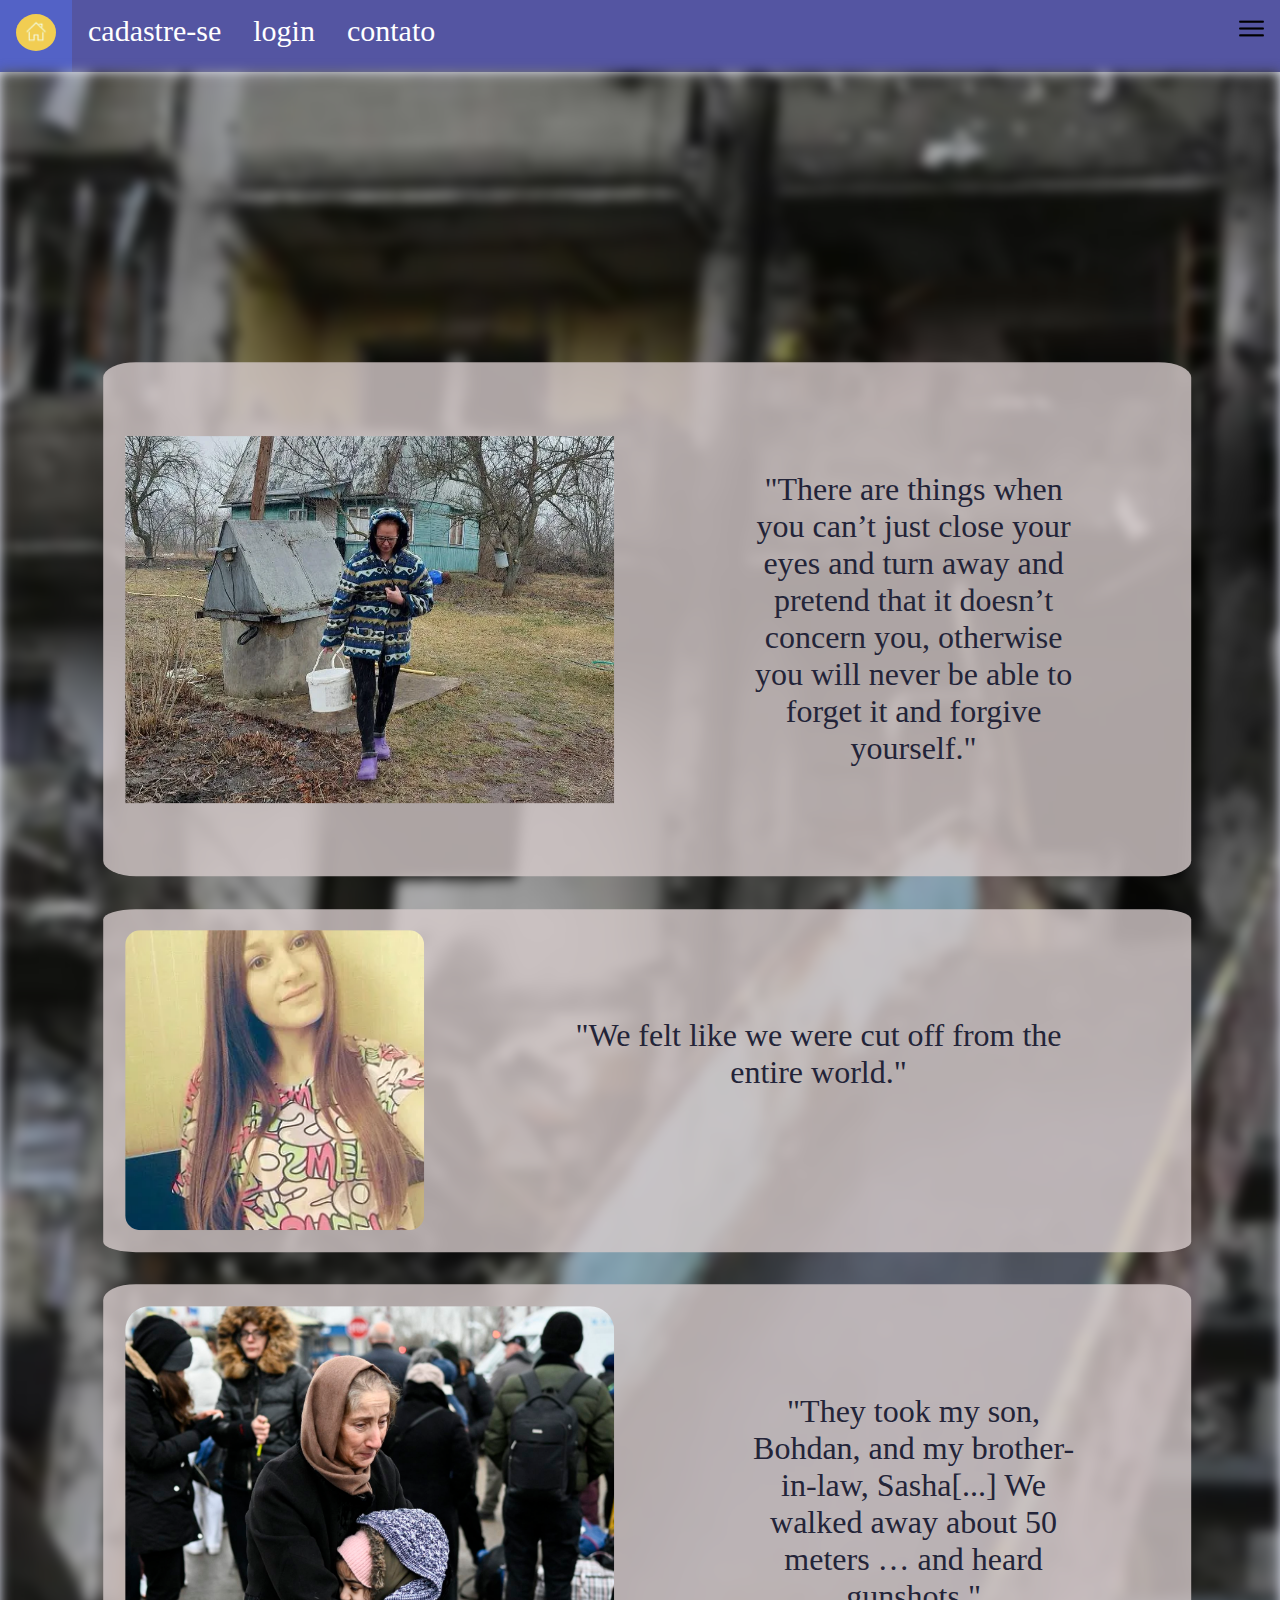
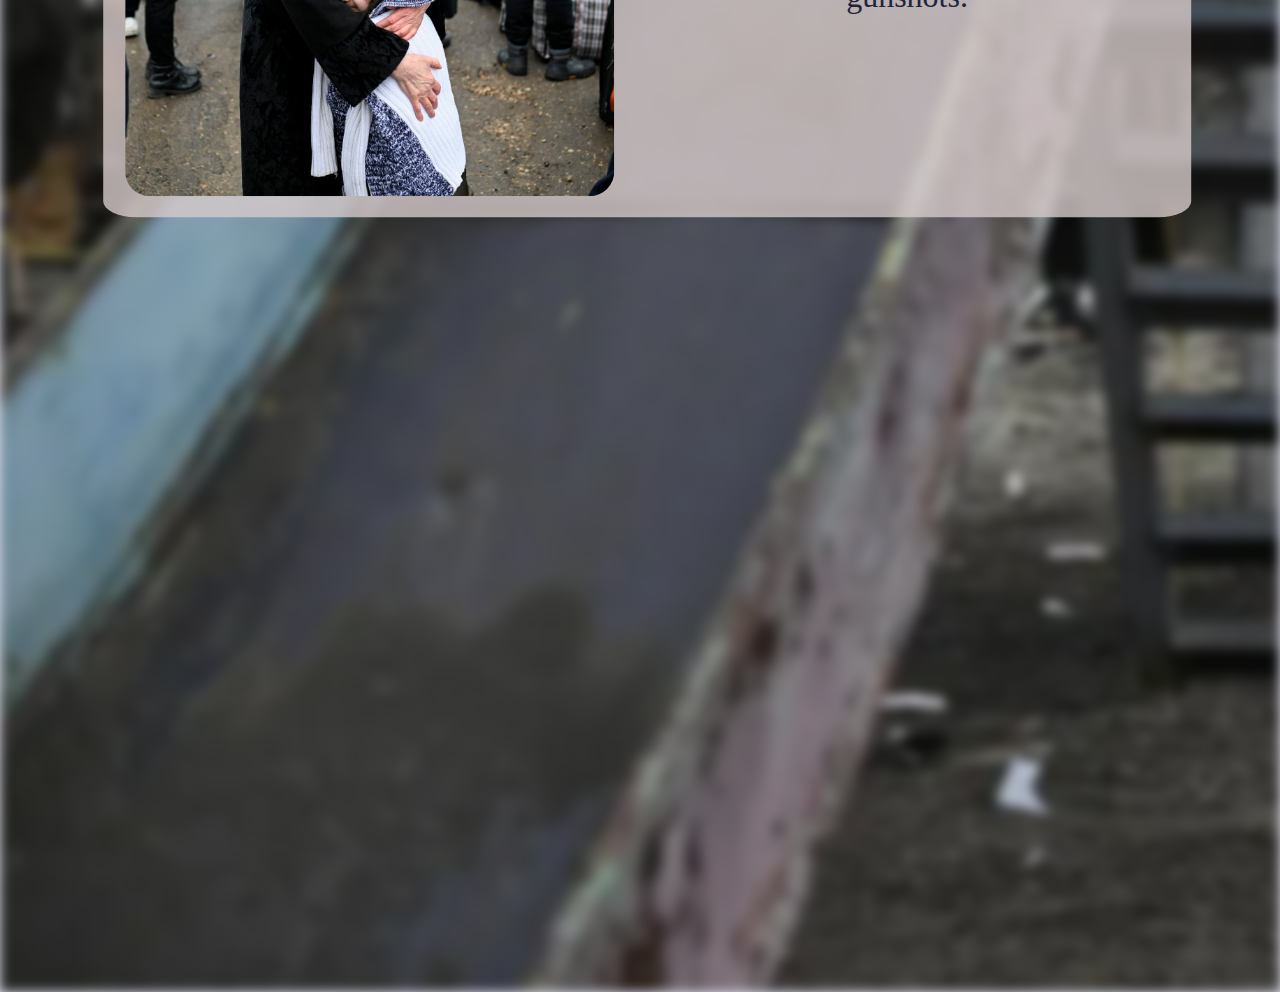
<file: index.html>
<!DOCTYPE html>
<html>

<head>
  <meta charset="utf-8">
  <meta name="viewport" content="width=device-width">
  <title>refugio</title>
  <link href="style.css" rel="stylesheet" type="text/css" />
</head>

<header>
  <div>
    
    <ul>
      <li class="logo" ><a href="index.html" class="active"><img src="img/yellow.png" alt="logo"></a></li>
      <li class="oculto"><a href="index.html" >Home</a></li>
      <li><a href="cadastro.html" >cadastre-se</a></li>
      <li><a href="log.html">login</a></li>
      <li><a href="contato.html" >contato</a></li>
      <li style="float: right;"><a href="#" onclick="alert('Ops, estamos fazendo alguns ajustes... Dá nota 10')"><img class="tresB" src="img/3barras.png" alt="alt"/></a></li>
    </ul>
  </div>
  
</header>

  
<body>
  <div class="backIndex"></div>



  <div class="indexContainer">
    
    <div class="WW">
      <img id="img1" src="img/HannaImage.webp" alt="Hanna" >
      <p>"There are things when you can’t just close your eyes and turn away and pretend that it doesn’t concern you, otherwise you will never be able to forget it and forgive yourself."</p>
    </div>
  
    <div class="WW">
      <img id="img2" src="img/KatyaImage.webp" alt="Katya Milka">
      <p>"We felt like we were cut off from the entire world."      </p>
    </div>
  
      <div class="WW">
      <img id="img3" src="img/ViktoriaImage.jpg" alt="Viktoria">
      <p>"They took my son, Bohdan, and my brother-in-law, Sasha[...] We walked away about 50 meters … and heard gunshots."</p>
    </div>
  </div>  
  
  <script src="script.js"></script>
</body>


<!-- 
https://www.hrw.org/news/2022/04/03/ukraine-apparent-war-crimes-russia-controlled-areas
  
  https://www.opendemocracy.net/en/odr/ukraine-russia-mariupol-survivor-stories/
  
  https://spectrum.ieee.org/stories-of-the-war-in-ukraine-hanna   -->
</html>
</file>
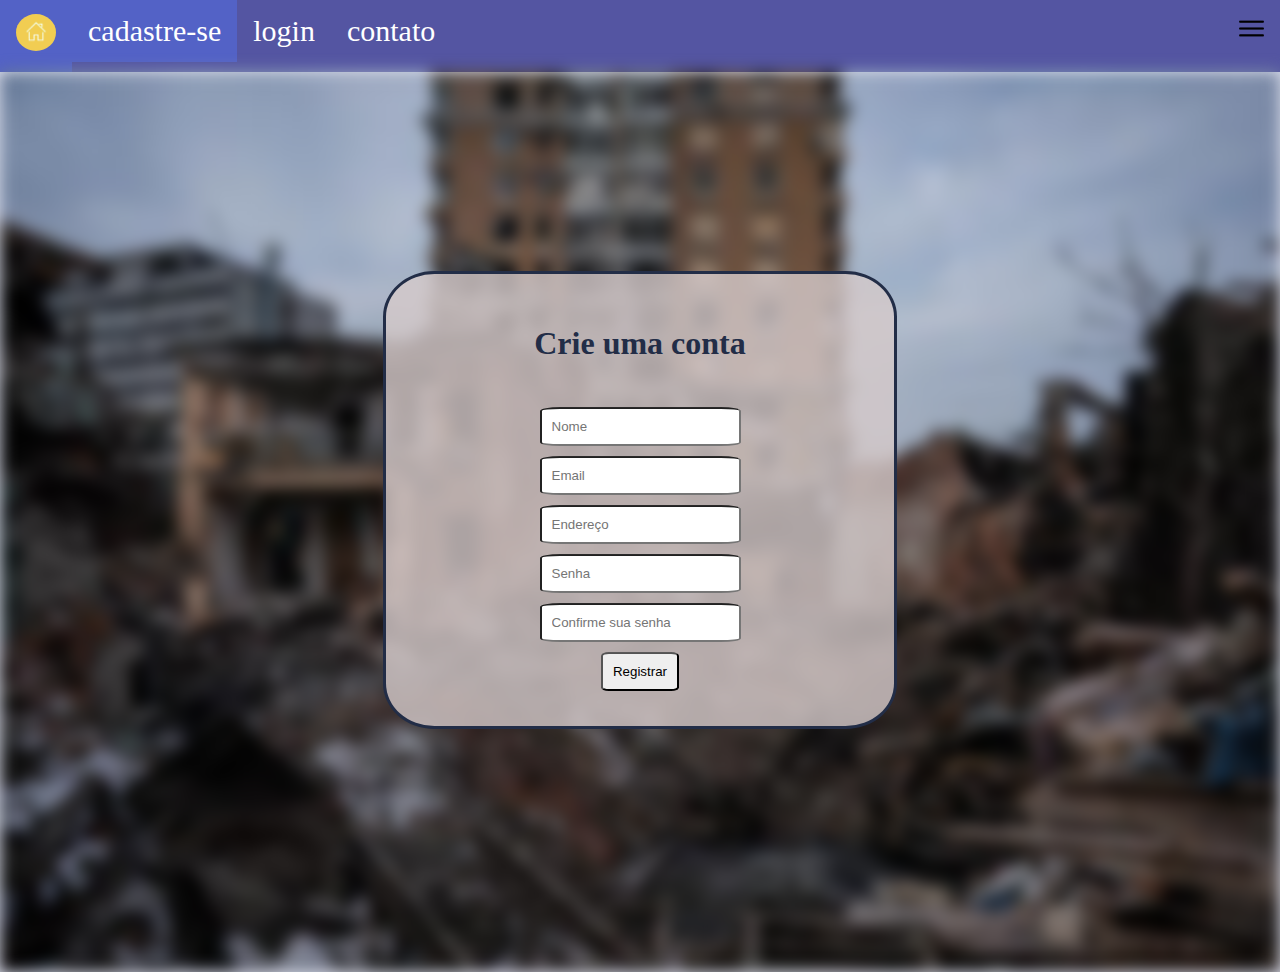
<file: cadastro.html>
<!DOCTYPE html>
<html>

<head>
  <meta charset="utf-8">
  <meta name="viewport" content="width=device-width">
  <title>refugio</title>
  <link href="style.css" rel="stylesheet" type="text/css" />
</head>

<header>
  <div>
    
    <ul>
      <li class="logo" ><a href="index.html" ><img src="img/yellow.png"></a></li>
      <li class="oculto"><a href="index.html" >Home</a></li>
      <li><a href="cadastro.html" class="active" >cadastre-se</a></li>
      <li><a href="log.html">login</a></li>
      <li><a href="contato.html" >contato</a></li>
      <li style="float:right;"><a href="#" onclick="alert('Ops, estamos fazendo alguns ajustes... Dá nota 10')"><img class="tresB" src="img/3barras.png"></a></li>
    </ul>
  </div>
  
</header>
  
<body>
  <div class="backCad"></div>

   <div class="cadastro">
    <h1>Crie uma conta</h1> <br>

 
    <input type="text" id="nome" placeholder="Nome"><br>

    <input type="text" id="email" placeholder="Email"><br>

    <input type="text" id="endereco" placeholder="Endereço"><br>

    <input type="password" id="senhaI" placeholder="Senha"><br>
    
    <input type="password" id="senhaV" placeholder="Confirme sua senha"><br>

    <input type="submit" value="Registrar"  onclick="salvar();location.href='index.html'">
     
  </div>


  
  <script src="script.js"></script>
</body>

</html>
</file>
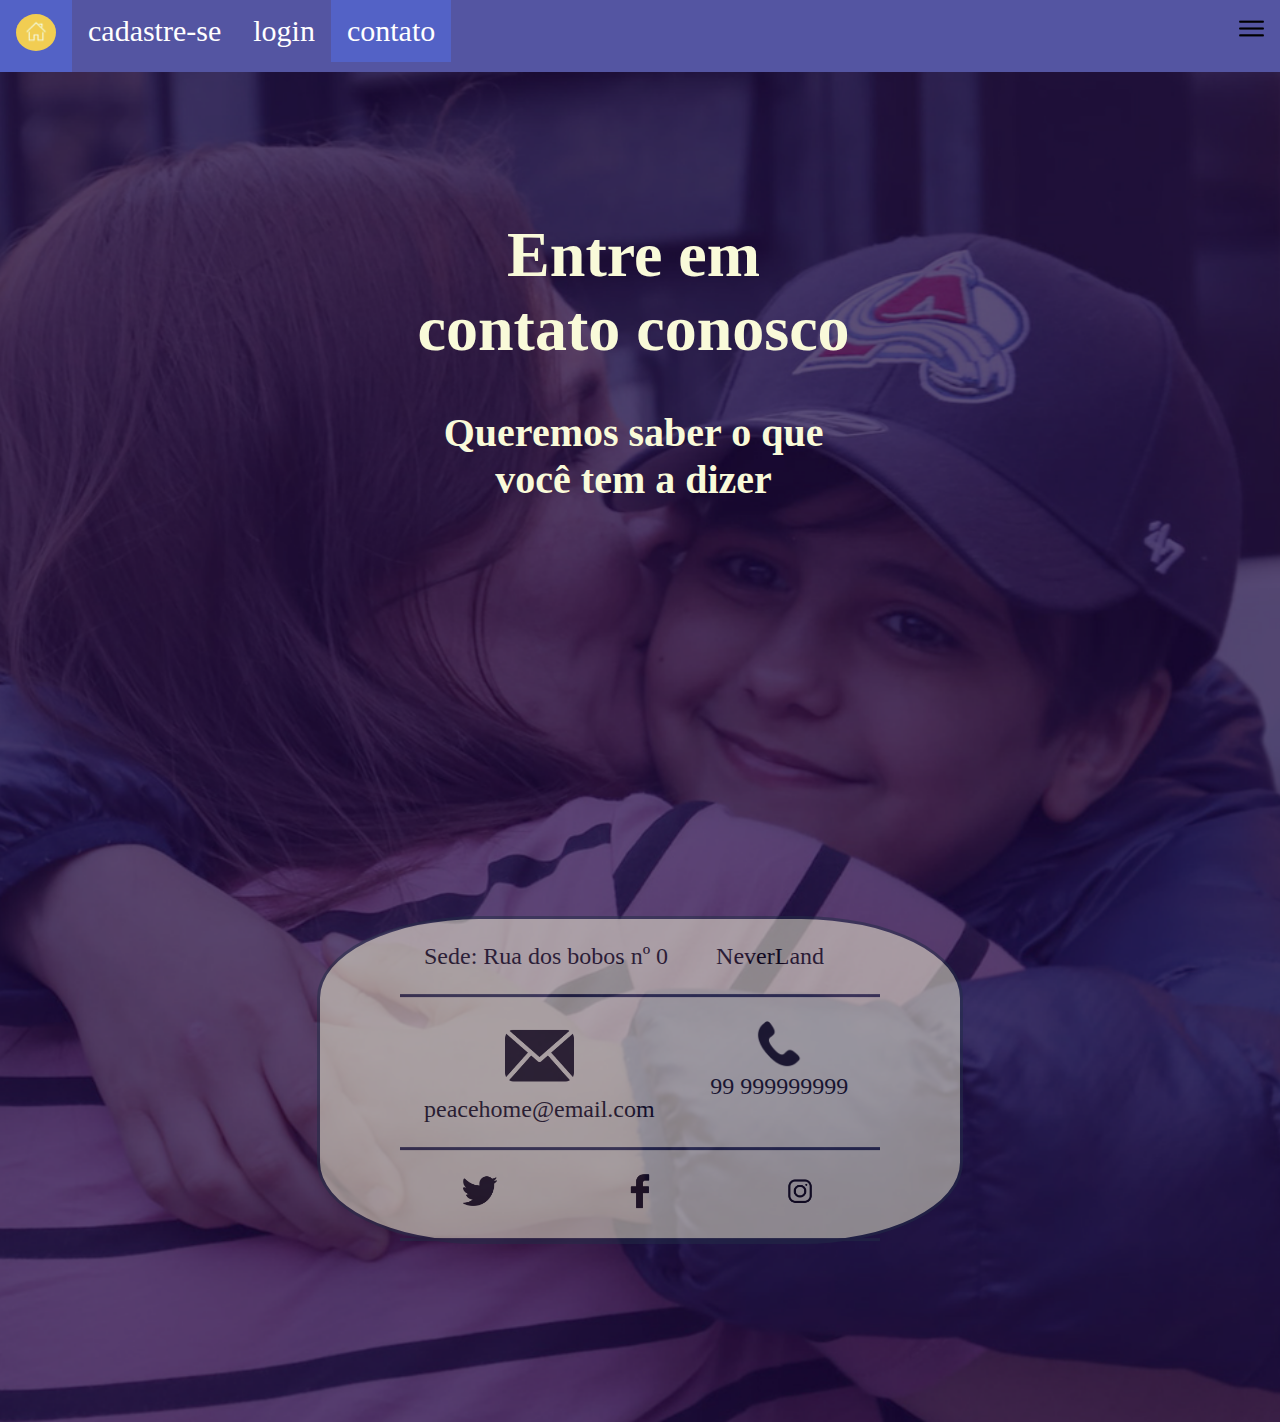
<file: contato.html>
<!DOCTYPE html>
<html>

<head>
  <meta charset="utf-8">
  <meta name="viewport" content="width=device-width">
  <title>refugio</title>
  <link href="style.css" rel="stylesheet" type="text/css" />
</head>

<header>
  <div>
    
    <ul>
      <li class="logo" ><a href="index.html" ><img src="img/yellow.png" alt="logo"></a></li>
      <li class="oculto"><a href="index.html" >Home</a></li>
      <li><a href="cadastro.html" >cadastre-se</a></li>
      <li><a href="log.html">login</a></li>
      <li><a href="contato.html" class="active" >contato</a></li>
      <li style="float: right;"><a href="#" onclick="alert('Ops, estamos fazendo alguns ajustes... Dá nota 10')"><img class="tresB" src="img/3barras.png" alt="alt"/></a></li>
    </ul>
  </div>
  
</header>
  
<body>

  <div class="backCon"></div>
  <div>
    <div class="conTitle">
      <h1>Entre em contato conosco</h1>
      <h2>Queremos saber o que você tem a dizer</h2>
    </div>
  
    <div class="contato">
      <ul>
        <li>Sede: Rua dos bobos nº 0</li><br>
        <li>NeverLand</li>
      </ul>

      <ul >
        <li><img src="img/email.png" class="icon"><br> peacehome@email.com</li>
        <li><img src="img/phone.png"class="icon"><br>99 999999999</li>
      </ul>

      <ul>
       <li><img src="img/twiter.png" class="icon"></li> 
       <li><img src="img/face.png" class="icon"></li>
       <li><img src="img/instagram.png"class="icon"></li>
      </ul>
      
    </div>
  </div>
  
  
   <script src="script.js"></script>
</body>
</html>
</file>
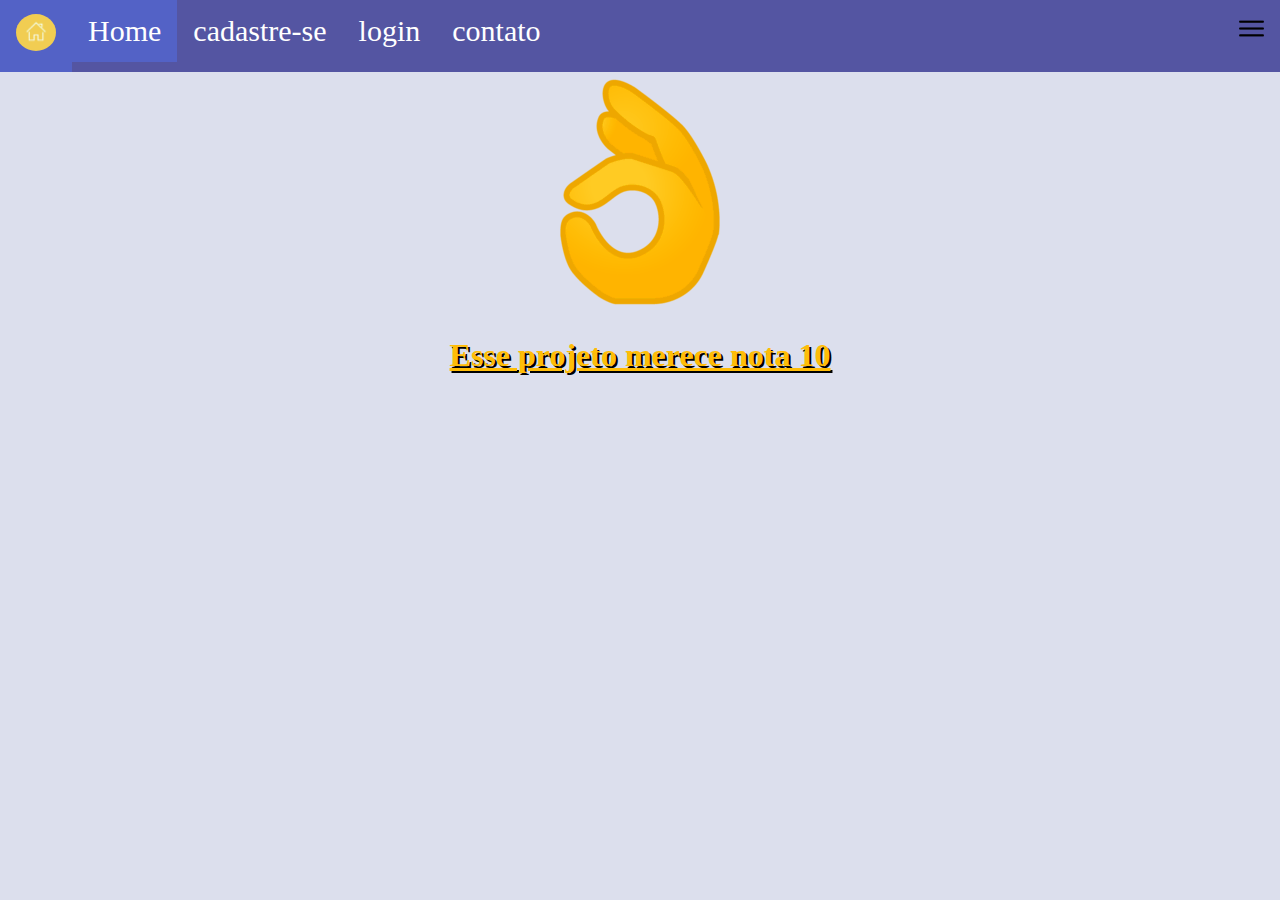
<file: home.html>
<!DOCTYPE html>
  <html>
  
<head>
  <meta charset="utf-8">
  <meta name="viewport" content="width=device-width">
  <title>refugio</title>
  <link href="style.css" rel="stylesheet" type="text/css" />
</head>

<header>
  <div>
    
    <ul>
      <li class="logo" ><a href="index.html" ><img src="img/yellow.png"></a></li>
      <li><a href="index.html" class="active" >Home</a></li>
      <li><a href="cadastro.html" >cadastre-se</a></li>
      <li><a href="log.html">login</a></li>
      <li><a href="contato.html">contato</a></li>
      <li style="float: right;"><a href="#" onclick="alert('Ops, estamos fazendo alguns ajustes... Dá nota 10')"><img class="tresB" src="img/3barras.png"></a></li>
    </ul>
  </div>
  
</header>
  <div>
    <img src="img/ok.png" alt="bom trabalho"/><br>

    <h1 class="nt"> Esse projeto merece nota 10 </h1>
    
    
    
    
  </div>
    
<body>

    

    
  <script src="script.js"></script>
</body>
</html>
</file>
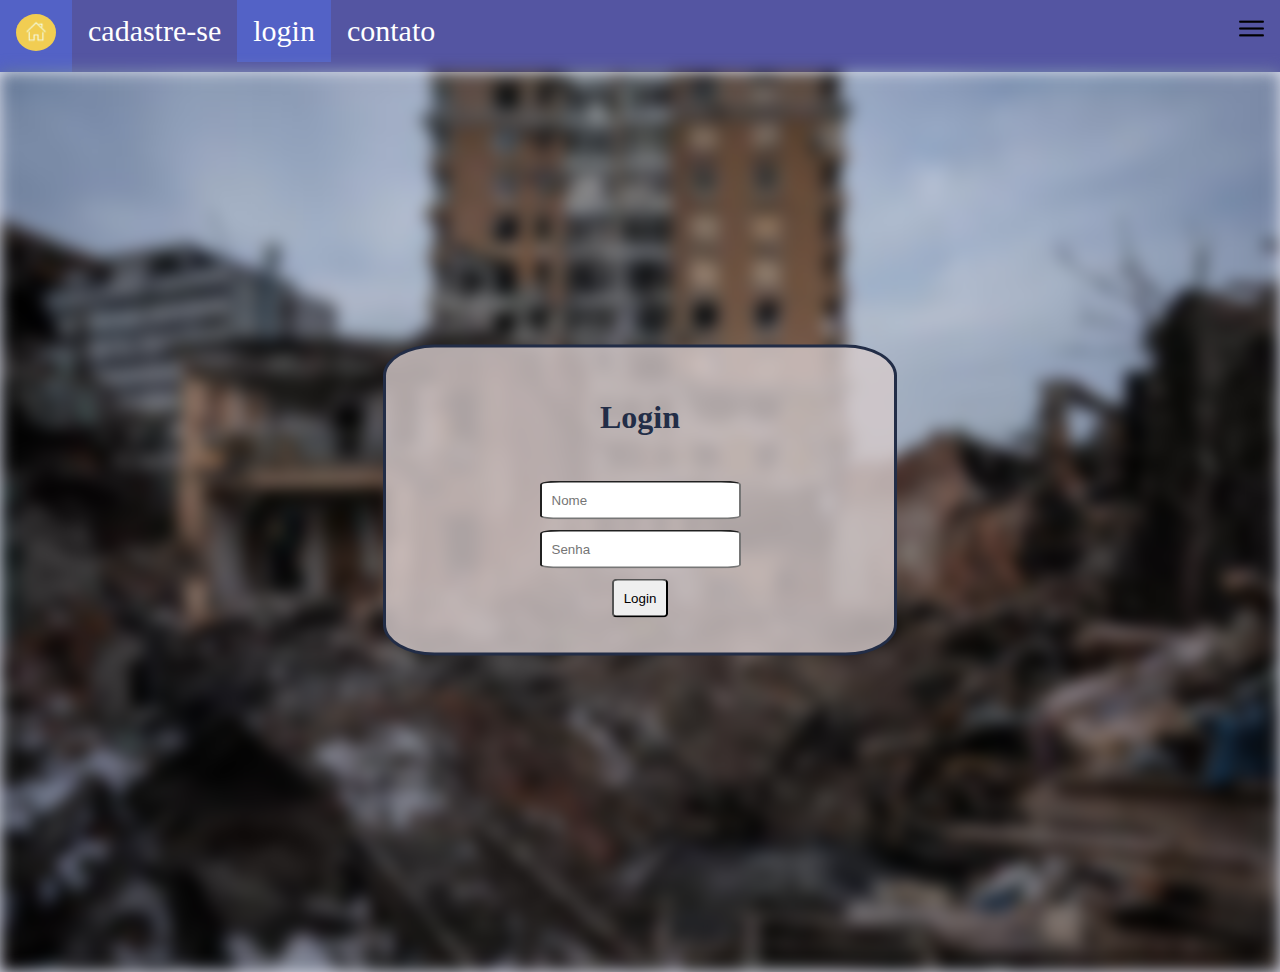
<file: log.html>
<!DOCTYPE html>
<html>

  <head>
    <meta charset="utf-8">
    <meta name="viewport" content="width=device-width">
    <title>refugio</title>
    <link href="style.css" rel="stylesheet" type="text/css" />
  </head>

  <header>
    <div>
      
      <ul>
        <li class="logo" ><a href="index.html" ><img src="img/yellow.png"></a></li>
        <li class="oculto"><a href="index.html">Home</a></li>
        <li><a href="cadastro.html" >cadastre-se</a></li>
        <li><a href="log.html"  class="active" >login</a></li>
        <li><a href="contato.html">contato</a></li>
        <li style="float: right;"><a href="#" onclick="alert('Ops, estamos fazendo alguns ajustes... Dá nota 10')"><img class="tresB" src="img/3barras.png"></a></li>
      </ul>
    </div>
    
  </header>
  
  
  <body>

    <div class="backLog"></div>
    
      <div class="log">
  
        <h1>Login</h1> <br>
          <input type="text" id="nomeLog" placeholder="Nome"><br>  
          <input type="password" id="senhaLog" placeholder="Senha"><br>
          <input type="submit" value="Login"  onclick="check()">
      </div>
    

    
    <script src="script.js"></script>
  </body>

</html>
</file>
<file: style.css>
html, body {
  background-color:#dcdfed;
  height: 100%;
  text-align: center;
  margin: 0px;

}

.icon{
  width:30%;
}

/* HOME */

.nt{
  text-decoration: underline;
   text-shadow: 2px 2px black;
  color:#ffbd07;
  font-size:200%;
}

/* NAVEGAÇÂO */

ul{
  margin: 0px;
  padding: 0px;
  overflow: hidden;
  list-style-type: none;}

header ul{
  background-color: #5455a2;
}

header li{
    float: left;
}

header li a{
  font-size:30px;
  text-align: center;
  color: white;
  display:block;
  padding:14px 16px;
  text-decoration: none;
}

header li a:hover{
  background-color: #5362c6;
}

.tresB{
  max-width:25px;
  height: auto;
}

.active{
  background-color: #5362c6;
}

.oculto{
  display:none;
}

/* PAGINA INICIAL */

.backIndex{
  background-image:url("img/backWar2.webp");
  background-repeat: no-repeat;
  background-size:cover;
  filter: blur(6px);
  -webkit-filter: blur(6px);
  height:280%;
  width:auto;
}

.indexContainer{
  margin:30% auto;
  width:85%;
  padding:1%;
  top: 50%;
  left: 48%;
  margin-top:50%;
  position: absolute;
  transform: translate(-50%, -50%);
}

.WW{
  font-size:100%;
  margin:3%;
  display:flex;
  background-color:rgb(214, 203, 203, 0.8);
  width: 100%;
  height: auto;
  border-radius:3%;
}

.WW img{
  margin:2%;
  object-fit:contain;
  border-radius:5%;
}

#img1{
  width:45%;
}

#img2{
  width:35%;
}

#img3{
  width:45%;
}

.WW p{
  margin:0%;
  padding: 10%;
  text-decoration: none;
  color: #232438;
  text-align-last: center;
  font-size: 200%;
}

/* CADASTRO */

/* Não pode usar height e width em coisas depois da barra*/

.backCad{
  background-image:url("img/backWar.jpg");
  background-repeat: no-repeat;
  background-size:cover;
  filter: blur(8px);
  -webkit-filter: blur(8px);
  height:100%;
  width:auto;
}

.cadastro{
  background:#525252;
  margin:50px;
  margin-left: auto;
  margin-right: auto;
  width:35%;
  padding:30px;
  transform: translate(-50%, -50%);
  top: 50%;
  left: 50%;
  position: absolute;
  background-color:rgb(214, 203, 203, 0.8);
  color:#222d47;
  border: 3px solid #222d47;
  border-radius:10%;
}

input{
  margin:5px;
  padding:10px;
  border-radius:10%;
}

/* LOGIN */

.backLog{
  background-image:url("img/backWar.jpg");
  background-repeat: no-repeat;
  background-size:cover;
  filter: blur(8px);
  -webkit-filter: blur(8px);
  height:100%;
  width:auto;
}

.log{
  background:#525252;
  margin:50px;
  margin-left: auto;
  margin-right: auto;
  width:35%;
  padding:30px;
  transform: translate(-50%, -50%);
  top: 50%;
  left: 50%;
  position: absolute;
  background-color:rgb(214, 203, 203, 0.8);
  color:#222d47;
  border: 3px solid #222d47;
  border-radius:10%;
}

/* LOGO */

.logo img{ 
  max-width:40px;
  border-radius: 100%;
}

/* CONTATO FAKE */

.backCon{
  background-image:url("img/Hello2.png");
  background-repeat: no-repeat;
  background-size:cover;
  height:150%;
  width:auto;
  background-position:center;
}


.conTitle{
  margin:5%;
  margin-left: auto;
  margin-right: auto;
  width:35%;
  padding:8%;
  left:24%;
  top:1%;
  position: absolute;
  color:#f9fad9;
  font-size:200%;
}

.conTitle h2{
  font-size:125%;
}

.contato{
  margin:0px;
  margin-left: auto;
  margin-right: auto;
  width:50%;
  transform: translate(-50%, -50%);
  top: 120%;
  left: 50%;
  position:absolute;
  font-size:150%;
  opacity:0.5;
  border-radius:25%;
  border:3px solid #222d47;
  background:#f9fad9;
}

.contato ul{
  margin:0px;
  margin-left: auto;
  margin-right: auto;
  width:75%;
  display:flex;
  top: 100%;
  left: 50%;
  border-bottom:3px solid #222d47;
}

.contato li{
  margin:5%;
}

.contato div:hover{
  opacity:1;
}

/* Onde caem lagrimas */

/*--------------------------------- IPAD MINI ---------------------------------*/

@media (max-width: 920px){

/* pag inicial */
  
  .indexContainer{
    margin-top:70%;
    width:80%;
  }
  
  .WW{
    font-size:80%;  
    margin:3%;
    display:block;
  }

/* Navegacao */

  .logo img{ 
    max-width:40px;
  }

  .tresB{
    max-width:25px;
    height: auto;
  }

  
  header li a{
    font-size:24px;
    padding:14px 16px;
  }

/*  cadastro  */

  .cadastro{
    margin:0px;
    margin-left: auto;
    margin-right: auto;
    width:80%;
    height:40%;
    padding:30px;
  }

  input{
    font-size:120%;
    margin:5px;
    padding:10px;
    border-radius:10%;
  }

/* Login */

  .log{
    font-size:130%;
    margin:50px;
    margin-left: auto;
    margin-right: auto;
    width:75%;
    height:45%;
    padding:30px;
  }
  
  .log input{
    margin:20px;
  }

/* Contato */

  .conTitle{
    margin:10%;
    margin-left: auto;
    margin-right: auto;
    width:50%;
    padding:8%;
    font-size:150%;
    left:18%;
  }

  .contato{
    margin:0px;
    width:85%;
    top: 70%;
    left: 50%;
    font-size:155%;
  }

  .backCon{
    height:100%;
    width:auto;
    background-position:center;
  }
}

/*--------------------------------- IPHONE SE ---------------------------------*/

@media (max-width: 550px) {

/* pag inicial */

  .backIndex{
  background-image:url("img/backWar2.webp");
  background-repeat: no-repeat;
  background-size:cover;
  filter: blur(6px);
  -webkit-filter: blur(6px);
  height:185%;
  width:auto;
  }
  
  .indexContainer{
    width:80%;
    margin-top:90%;
  }

  .WW{
    font-size:60%;
    margin:3%;
    display:block;
  }

.WW img{
  margin:2%;
  object-fit:contain;
}

  #img1{
  width:80%;
}

#img2{
  width:60%;
}

#img3{
  width:80%;
}

/* Navegacao */

  .logo img{ 
    max-width:25px;
  }

  .tresB{
    max-width:16px;
    height: auto;
  }
  
  header li a{
    font-size:15px;
    padding:10px 8px;
  }

/*  cadastro  */

  .cadastro{
    font-size:80%;
    margin-left: 0px;
    margin-right: 0px;
    width:93%;
    height:60%;
    padding:10px;
    border-radius:0%;
  }

  input{
    font-size:80%;
    margin:4px;
    padding:10px;
  }

/* Login */

  .log{
    font-size:80%;
    margin:50px;
    margin-left: 0px;
    margin-right: 0px;
    width:93%;
    height:40%;
    padding:10px;
    border-radius:0%;
  }
  
  .log input{
    font-size:80%;
    margin:4px;
    padding:10px;
  }

/* Contato */

  .conTitle{
    margin:10%;
    margin-left: auto;
    margin-right: auto;
    width:50%;
    padding:8%;
    font-size:100%;
    left:18%;
  }

  .contato{
    margin-left: 0px;
    margin-right: 0px;
    margin:0px;
    width:98%;
    top: 70%;
    left: 50%;
    font-size:90%;
    border-radius:0%;
  }
  
  .backCon{
    height:100%;
    width:auto;
  }
}


/*---------------------------------  ---------------------------------*/

@media (max-width: 300px) {

/* Contato */

  .conTitle{
    margin:10%;
    margin-left: auto;
    margin-right: auto;
    width:50%;
    padding:8%;
    font-size:100%;
    left:18%;
  }

  .contato ul{
    width:90%;
  }
  
  .backCon{
    height:100%;
    width:auto;
  }
}
</file>
